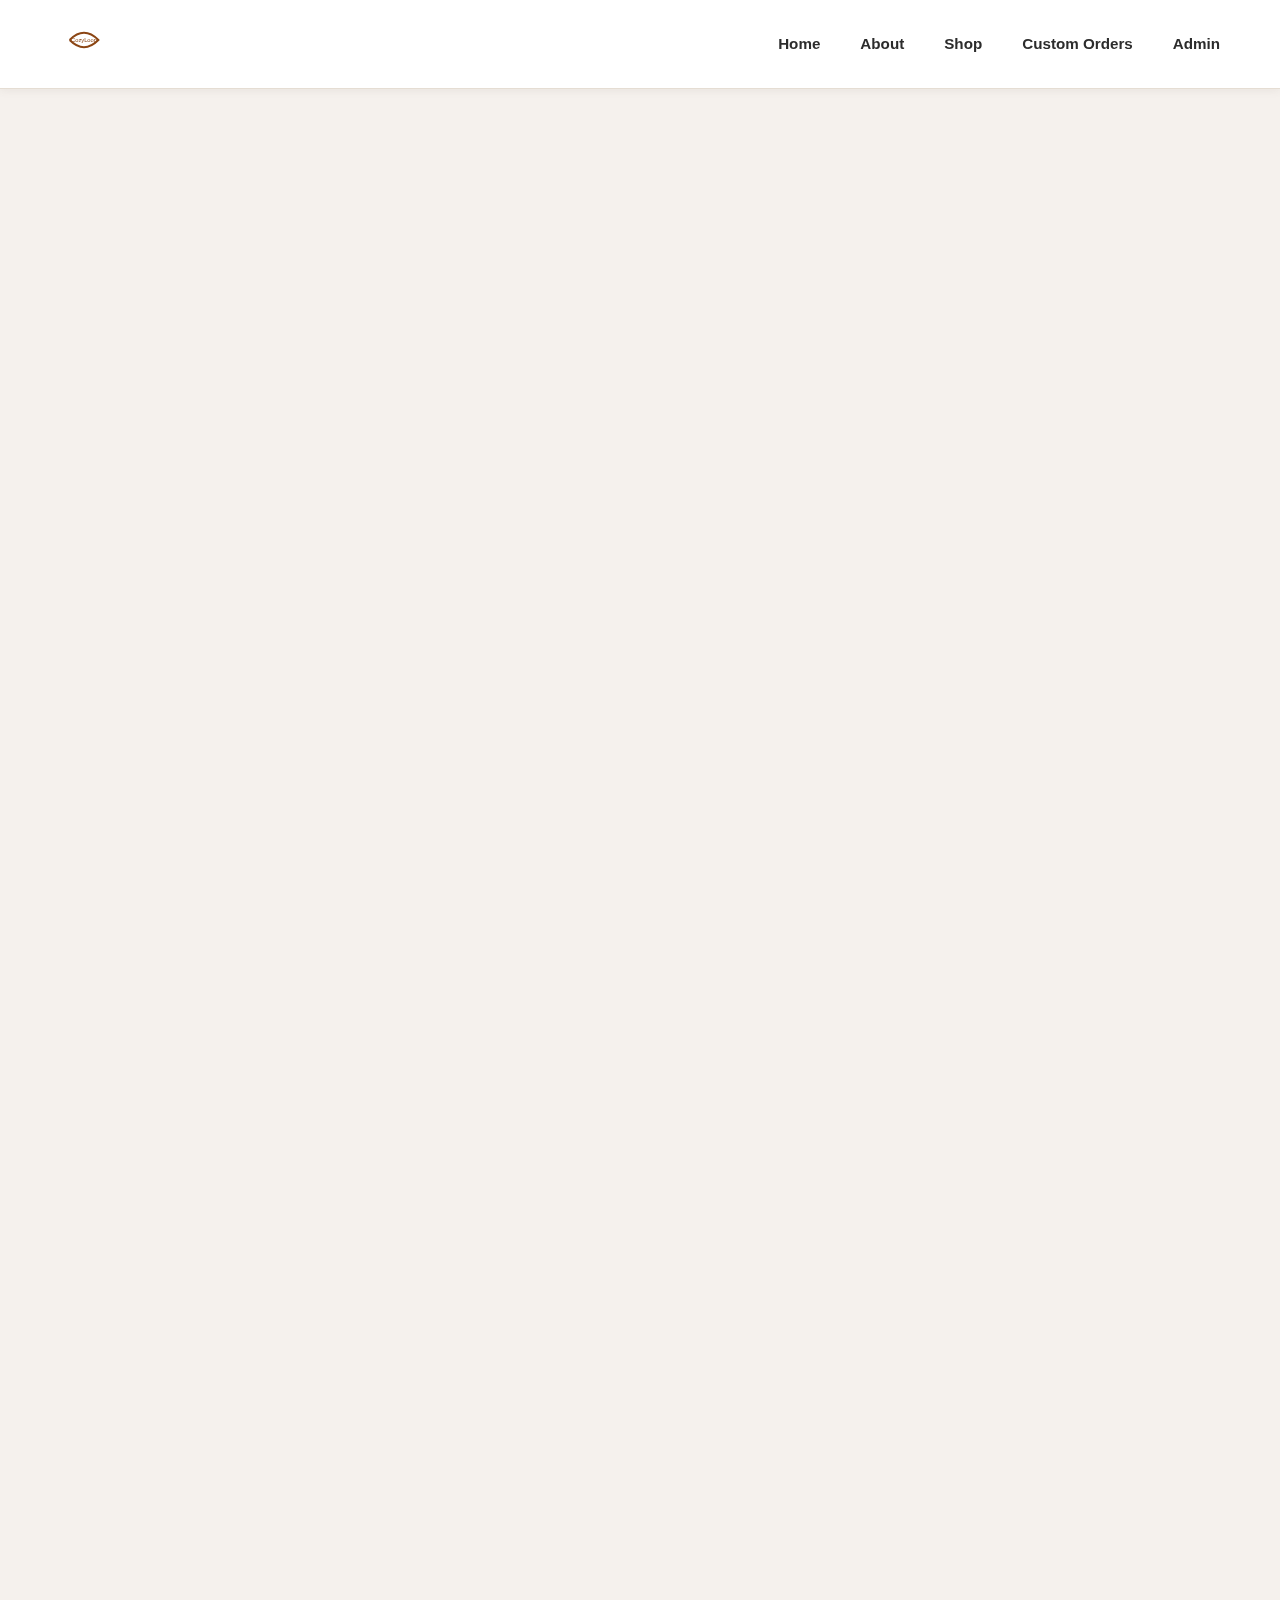
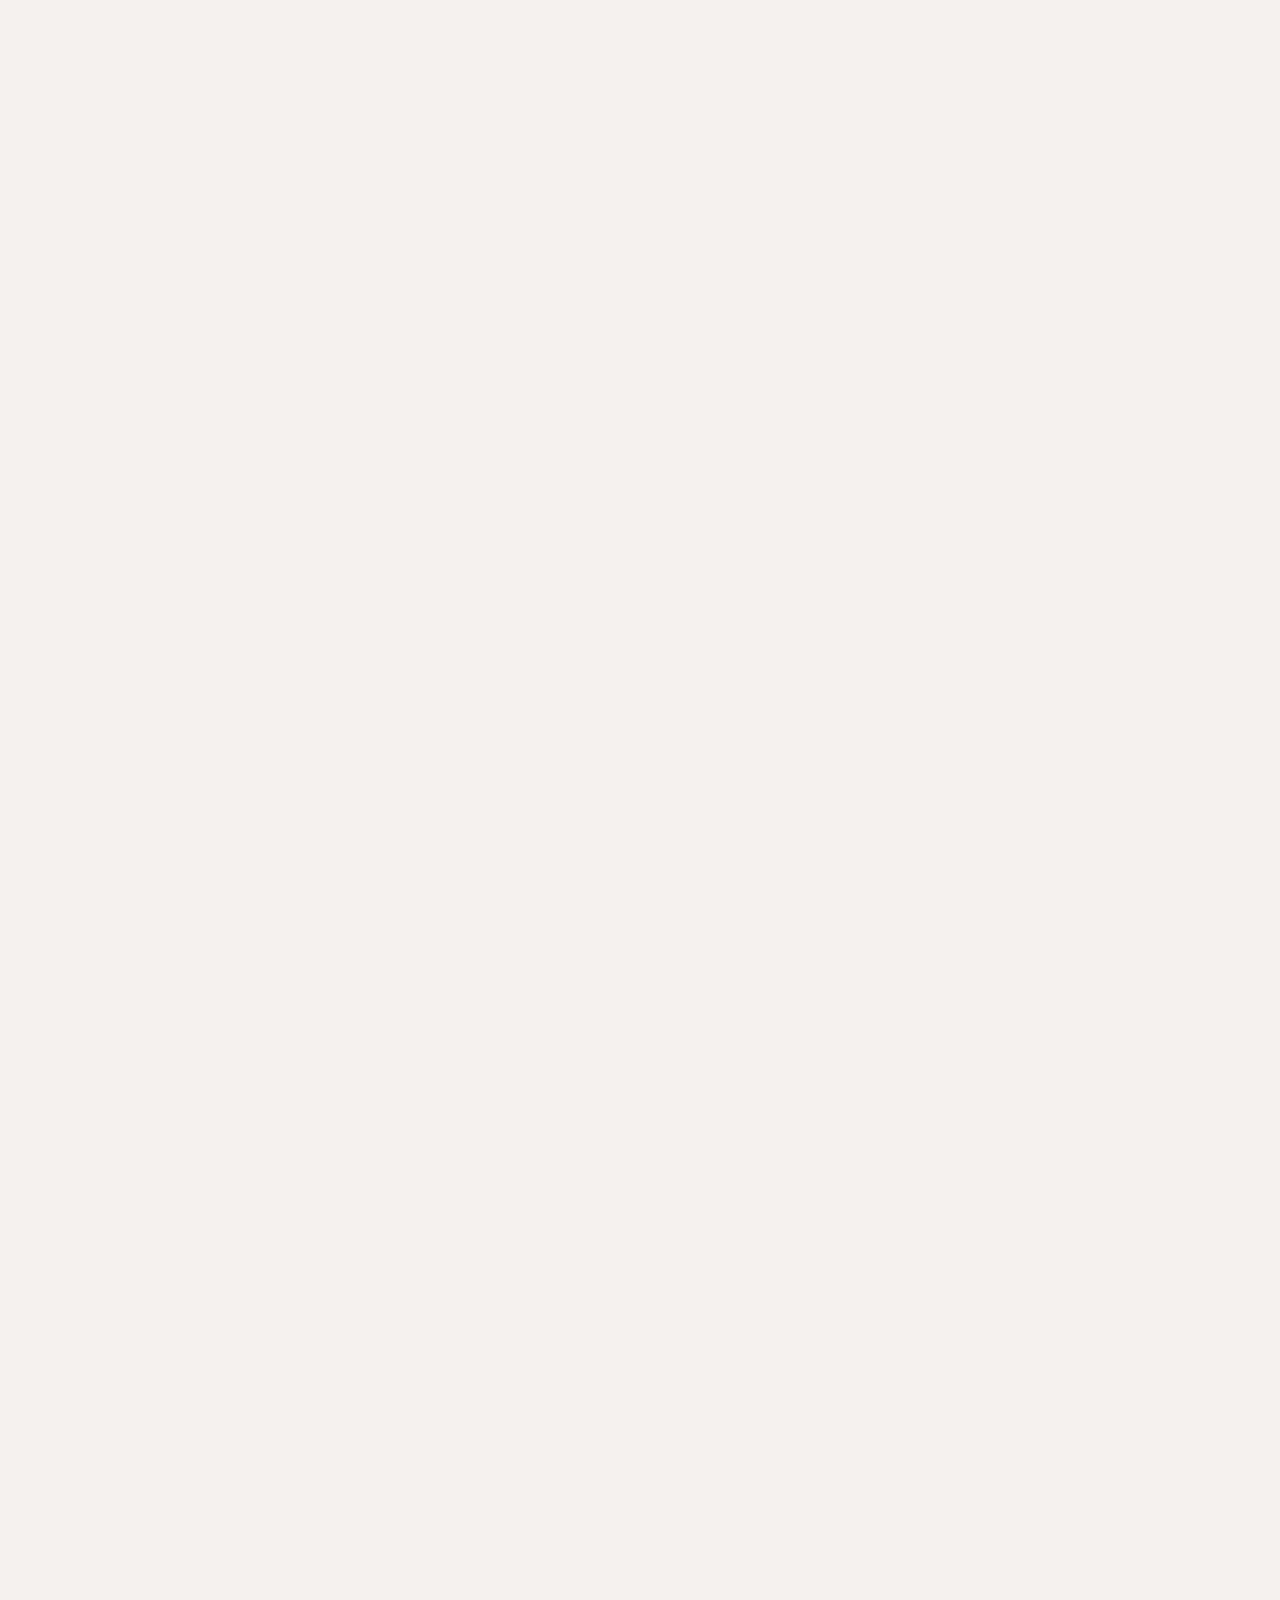
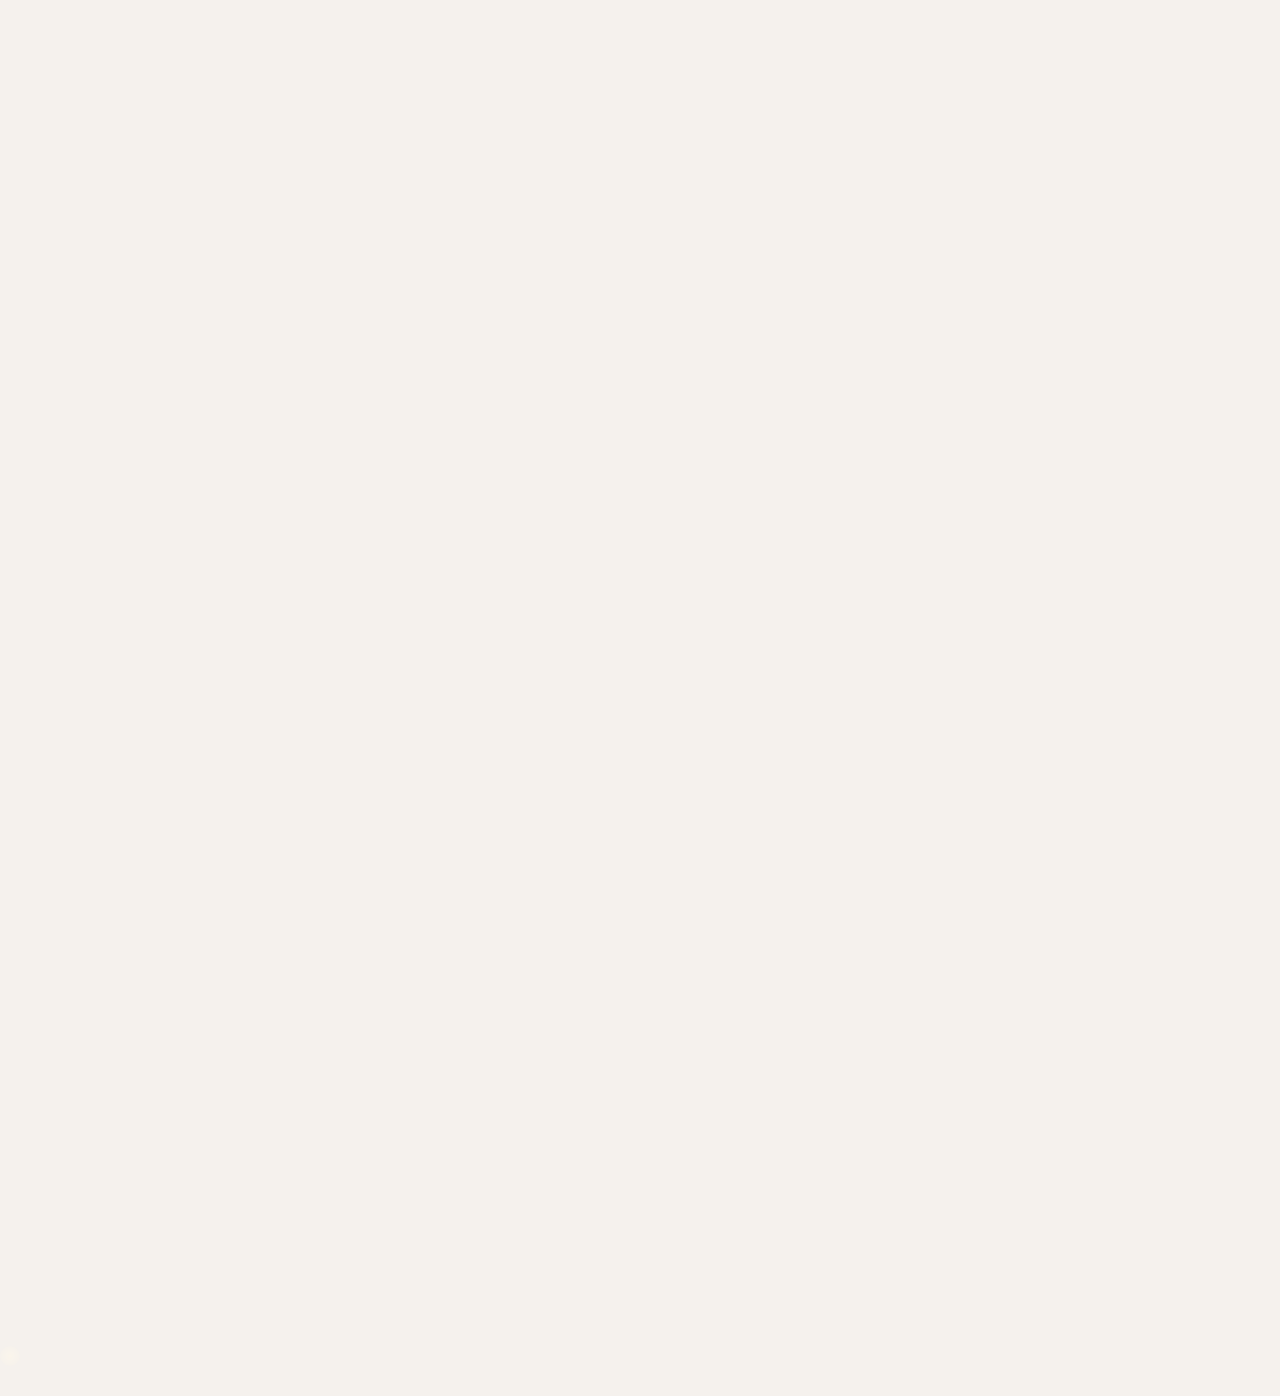
<file: index.html>
<!DOCTYPE html>
<html lang="en">
<head>
    <meta charset="UTF-8">
    <meta name="viewport" content="width=device-width, initial-scale=1.0">
    <title>CozyLoop Studio - Where Yarn Turns into Art</title>
    <link rel="stylesheet" href="styles.css">
    <link rel="stylesheet" href="animations.css">
</head>
<body>
    <nav class="navbar">
        <div class="nav-container">
            <div class="logo">
                <svg class="logo-svg" viewBox="0 0 100 100">
                    <path d="M20 50 Q 50 20 80 50 Q 50 80 20 50" fill="none" stroke="#8B4513" stroke-width="4"/>
                    <text x="50" y="55" text-anchor="middle" font-size="12" fill="#8B4513">CozyLoop</text>
                </svg>
            </div>
            <ul class="nav-menu">
                <li><a href="#home">Home</a></li>
                <li><a href="#about">About</a></li>
                <li><a href="items.html">Shop</a></li>
                <li><a href="#custom">Custom Orders</a></li>
                <li><a href="admin.html">Admin</a></li>
            </ul>
        </div>
    </nav>

    <section id="home" style="
    position:relative;
    min-height:100vh;
    padding:120px 20px 80px;
    background:radial-gradient(circle at top,#fff7f1,#f2e7df);
    overflow:hidden;
">

    <!-- Animated Gradient Overlay -->
    <div style="
        position:absolute;
        inset:0;
        background:linear-gradient(120deg,rgba(255,143,177,0.15),rgba(161,196,253,0.15),rgba(251,194,235,0.15));
        animation:heroGlow 12s ease-in-out infinite alternate;
        z-index:0;
    "></div>

    <!-- Hero Content -->
    <div style="
        max-width:1100px;
        margin:auto;
        position:relative;
        z-index:2;
        text-align:center;
    ">

        <h1 style="
            font-size:clamp(38px,5vw,64px);
            font-weight:900;
            line-height:1.2;
            margin-bottom:25px;
            color:#2b2b2b;
        ">
            Handcrafted
            <span style="
                background:linear-gradient(135deg,#ff5d8f,#ff8fb1);
                -webkit-background-clip:text;
                -webkit-text-fill-color:transparent;
                animation:textPulse 3s ease-in-out infinite;
            ">
                Crochet & Embroidery
            </span>
            Excellence
        </h1>

        <p style="
            font-size:18px;
            color:#666;
            max-width:650px;
            margin:0 auto 45px;
            line-height:1.7;
        ">
            Premium artisan creations crafted with meticulous attention to detail, warmth, and timeless elegance.
        </p>

        <!-- CTA Buttons -->
        <div style="
            display:flex;
            justify-content:center;
            gap:20px;
            flex-wrap:wrap;
        ">
            <a href="#products"
               style="
                   padding:16px 34px;
                   border-radius:40px;
                   background:linear-gradient(135deg,#ff5d8f,#ff8fb1);
                   color:#fff;
                   font-size:15px;
                   font-weight:600;
                   text-decoration:none;
                   box-shadow:0 15px 35px rgba(255,93,143,0.45);
                   transition:transform 0.25s ease, box-shadow 0.25s ease;
               "
               onmouseover="this.style.transform='translateY(-4px) scale(1.05)'"
               onmouseout="this.style.transform='translateY(0) scale(1)'"
            >
                Explore Our Collection
            </a>

            <a href="#custom"
               style="
                   padding:16px 34px;
                   border-radius:40px;
                   background:#ffffff;
                   color:#ff5d8f;
                   font-size:15px;
                   font-weight:600;
                   text-decoration:none;
                   border:2px solid #ff8fb1;
                   transition:all 0.25s ease;
               "
               onmouseover="this.style.background='#ff8fb1'; this.style.color='#fff'"
               onmouseout="this.style.background='#fff'; this.style.color='#ff5d8f'"
            >
                Request Custom Design
            </a>
        </div>
    </div>

    <!-- Floating Elements -->
    <div style="position:absolute; inset:0; pointer-events:none; z-index:1;">

        <!-- Crochet Hook -->
        <svg viewBox="0 0 50 100"
             style="
                 position:absolute;
                 right:8%;
                 top:20%;
                 width:70px;
                 fill:#c9a876;
                 animation:floatY 6s ease-in-out infinite;
             ">
            <path d="M10 10 L40 90 Q45 80 40 70 Q35 60 40 50 Q45 40 40 30 Q35 20 40 10 Z"/>
        </svg>

        <!-- Yarn Ball -->
        <div style="
            position:absolute;
            left:10%;
            bottom:25%;
            width:80px;
            height:80px;
            border-radius:50%;
            background:radial-gradient(circle at 30% 30%,#ffd6e4,#ff8fb1);
            animation:floatX 8s ease-in-out infinite;
            box-shadow:0 15px 30px rgba(255,143,177,0.4);
        "></div>

        <!-- Small Decorative Dots -->
        <div style="
            position:absolute;
            top:15%;
            left:45%;
            width:10px;
            height:10px;
            border-radius:50%;
            background:#ff8fb1;
            animation:blink 3s infinite;
        "></div>
    </div>

    <!-- Bottom Yarn Divider -->
    <svg viewBox="0 0 100 20" preserveAspectRatio="none"
         style="position:absolute; bottom:0; left:0; width:100%; height:50px; z-index:2;">
        <path d="M0 10 Q 25 0 50 10 T 100 10 L100 20 Z" fill="#e5ddd3"/>
    </svg>

    <!-- Inline Animations -->
    <style>
        @keyframes floatY {
            0% { transform:translateY(0); }
            50% { transform:translateY(-20px); }
            100% { transform:translateY(0); }
        }
        @keyframes floatX {
            0% { transform:translateX(0); }
            50% { transform:translateX(25px); }
            100% { transform:translateX(0); }
        }
        @keyframes heroGlow {
            0% { opacity:0.6; }
            100% { opacity:1; }
        }
        @keyframes textPulse {
            0%,100% { filter:drop-shadow(0 0 0 rgba(255,93,143,0)); }
            50% { filter:drop-shadow(0 0 12px rgba(255,93,143,0.6)); }
        }
        @keyframes blink {
            0%,100% { opacity:0.2; }
            50% { opacity:1; }
        }
    </style>

</section>


    <section id="about" class="about">
        <svg class="yarn-divider top flipped" viewBox="0 0 100 20" preserveAspectRatio="none">
            <path d="M0 10 Q 25 20 50 10 T 100 10 L100 0 Z" fill="#E5DDD3"/>
        </svg>
        <div class="container">
            <h2>About CozyLoop Studio</h2>
            <div class="about-content">
                <p>Founded on the principles of craftsmanship and creativity, CozyLoop Studio specializes in handmade crochet and embroidery products. Each piece is meticulously crafted using premium materials, blending traditional techniques with contemporary design. We believe that handmade items carry a unique story and warmth that mass-produced goods cannot replicate. Our commitment to quality ensures that every product is durable, beautiful, and made to last.</p>
            </div>
        </div>
    </section>

    <section id="expertise" style="padding:80px 20px; background:radial-gradient(circle at top,#fffaf6,#f3ece7);">
    <div style="max-width:1200px; margin:auto;">

        <h2 style="
            text-align:center;
            font-size:38px;
            font-weight:800;
            margin-bottom:15px;
            color:#2b2b2b;
            letter-spacing:1px;
        ">
            Our Expertise
        </h2>

        <p style="
            text-align:center;
            max-width:650px;
            margin:0 auto 60px;
            font-size:16px;
            color:#666;
            line-height:1.7;
        ">
            Craftsmanship meets precision. Each discipline is mastered through experience, care, and premium materials.
        </p>

        <div style="
            display:grid;
            grid-template-columns:repeat(auto-fit, minmax(260px, 1fr));
            gap:35px;
        ">

            <!-- Tile 1 -->
            <div style="
                background:#ffffff;
                border-radius:24px;
                padding:40px 30px;
                text-align:left;
                box-shadow:0 20px 45px rgba(0,0,0,0.08);
                position:relative;
                overflow:hidden;
                transition:transform 0.35s ease, box-shadow 0.35s ease;
            "
            onmouseover="this.style.transform='translateY(-12px)'; this.style.boxShadow='0 30px 70px rgba(0,0,0,0.15)'"
            onmouseout="this.style.transform='translateY(0)'; this.style.boxShadow='0 20px 45px rgba(0,0,0,0.08)'"
            >

                <div style="
                    width:60px;
                    height:60px;
                    border-radius:50%;
                    background:linear-gradient(135deg,#ffb7c5,#ff5d8f);
                    display:flex;
                    align-items:center;
                    justify-content:center;
                    margin-bottom:25px;
                ">
                    <svg width="28" height="28" viewBox="0 0 50 100">
                        <path d="M10 10 L40 90" stroke="#fff" stroke-width="3" fill="none"/>
                    </svg>
                </div>

                <h3 style="font-size:22px; margin-bottom:12px; color:#333;">
                    Crochet Artistry
                </h3>

                <p style="font-size:15px; line-height:1.7; color:#666;">
                    Expert crochet techniques producing elegant, durable, and wearable art using carefully selected yarns.
                </p>
            </div>

            <!-- Tile 2 -->
            <div style="
                background:#ffffff;
                border-radius:24px;
                padding:40px 30px;
                text-align:left;
                box-shadow:0 20px 45px rgba(0,0,0,0.08);
                transition:transform 0.35s ease, box-shadow 0.35s ease;
            "
            onmouseover="this.style.transform='translateY(-12px)'; this.style.boxShadow='0 30px 70px rgba(0,0,0,0.15)'"
            onmouseout="this.style.transform='translateY(0)'; this.style.boxShadow='0 20px 45px rgba(0,0,0,0.08)'"
            >

                <div style="
                    width:60px;
                    height:60px;
                    border-radius:50%;
                    background:linear-gradient(135deg,#a1c4fd,#4facfe);
                    display:flex;
                    align-items:center;
                    justify-content:center;
                    margin-bottom:25px;
                ">
                    <svg width="28" height="28">
                        <circle cx="14" cy="14" r="12" fill="#fff"/>
                    </svg>
                </div>

                <h3 style="font-size:22px; margin-bottom:12px; color:#333;">
                    Fine Embroidery
                </h3>

                <p style="font-size:15px; line-height:1.7; color:#666;">
                    Precision embroidery work that adds refined detail, personality, and timeless charm to textiles.
                </p>
            </div>

            <!-- Tile 3 -->
            <div style="
                background:#ffffff;
                border-radius:24px;
                padding:40px 30px;
                text-align:left;
                box-shadow:0 20px 45px rgba(0,0,0,0.08);
                transition:transform 0.35s ease, box-shadow 0.35s ease;
            "
            onmouseover="this.style.transform='translateY(-12px)'; this.style.boxShadow='0 30px 70px rgba(0,0,0,0.15)'"
            onmouseout="this.style.transform='translateY(0)'; this.style.boxShadow='0 20px 45px rgba(0,0,0,0.08)'"
            >

                <div style="
                    width:60px;
                    height:60px;
                    border-radius:50%;
                    background:linear-gradient(135deg,#fbc2eb,#a6c1ee);
                    display:flex;
                    align-items:center;
                    justify-content:center;
                    margin-bottom:25px;
                ">
                    <svg width="28" height="28">
                        <rect x="4" y="4" width="20" height="20" rx="10" fill="#fff"/>
                    </svg>
                </div>

                <h3 style="font-size:22px; margin-bottom:12px; color:#333;">
                    Premium Wool Selection
                </h3>

                <p style="font-size:15px; line-height:1.7; color:#666;">
                    Hand-picked premium wool offering superior softness, resilience, and long-lasting comfort.
                </p>
            </div>

            <!-- Tile 4 -->
            <div style="
                background:#ffffff;
                border-radius:24px;
                padding:40px 30px;
                text-align:left;
                box-shadow:0 20px 45px rgba(0,0,0,0.08);
                transition:transform 0.35s ease, box-shadow 0.35s ease;
            "
            onmouseover="this.style.transform='translateY(-12px)'; this.style.boxShadow='0 30px 70px rgba(0,0,0,0.15)'"
            onmouseout="this.style.transform='translateY(0)'; this.style.boxShadow='0 20px 45px rgba(0,0,0,0.08)'"
            >

                <div style="
                    width:60px;
                    height:60px;
                    border-radius:50%;
                    background:linear-gradient(135deg,#ffd89b,#f39f86);
                    display:flex;
                    align-items:center;
                    justify-content:center;
                    margin-bottom:25px;
                ">
                    <svg width="28" height="28">
                        <circle cx="14" cy="14" r="10" fill="#fff"/>
                    </svg>
                </div>

                <h3 style="font-size:22px; margin-bottom:12px; color:#333;">
                    Custom Creations
                </h3>

                <p style="font-size:15px; line-height:1.7; color:#666;">
                    Bespoke handmade pieces crafted precisely to your design preferences and personal vision.
                </p>
            </div>

        </div>
    </div>
</section>


    <section id="products" style="padding:60px 20px; background:#fafafa;">
    <div style="max-width:1200px; margin:auto;">
        
        <h2 style="
            text-align:center;
            font-size:36px;
            margin-bottom:40px;
            font-weight:700;
            letter-spacing:1px;
            color:#2c2c2c;
        ">
            Our Collections
        </h2>

        <div style="
            display:grid;
            grid-template-columns:repeat(auto-fit, minmax(280px, 1fr));
            gap:30px;
        ">

            <!-- Card 1 -->
            <div style="
                background:#ffffff;
                border-radius:16px;
                padding:25px;
                text-align:center;
                box-shadow:0 10px 25px rgba(0,0,0,0.08);
                transition:transform 0.3s ease, box-shadow 0.3s ease;
            "
            onmouseover="this.style.transform='translateY(-8px)'; this.style.boxShadow='0 18px 40px rgba(0,0,0,0.15)'"
            onmouseout="this.style.transform='translateY(0)'; this.style.boxShadow='0 10px 25px rgba(0,0,0,0.08)'"
            >

                <img src="assests/images/scrunchie1.png" alt="Crochet Scrunchie" loading="lazy"
                     style="width:100%; max-height:220px; object-fit:contain; margin-bottom:20px;">

                <h3 style="font-size:22px; margin-bottom:12px; color:#333;">
                    Handmade Crochet Scrunchies
                </h3>

                <p style="font-size:15px; line-height:1.6; color:#666; margin-bottom:20px;">
                    Soft, stretchy hair accessories crafted with premium yarn in a variety of pastel and vibrant shades.
                </p>

                <button style="
                    padding:12px 22px;
                    border:none;
                    border-radius:30px;
                    background:linear-gradient(135deg,#ff8fb1,#ff5d8f);
                    color:#fff;
                    font-size:14px;
                    cursor:pointer;
                    transition:transform 0.2s ease, box-shadow 0.2s ease;
                "
                onmouseover="this.style.transform='scale(1.05)'; this.style.boxShadow='0 8px 20px rgba(255,93,143,0.4)'"
                onmouseout="this.style.transform='scale(1)'; this.style.boxShadow='none'"
                >
                    Request Custom Design
                </button>
            </div>

            <!-- Card 2 -->
            <div style="
                background:#ffffff;
                border-radius:16px;
                padding:25px;
                text-align:center;
                box-shadow:0 10px 25px rgba(0,0,0,0.08);
                transition:transform 0.3s ease, box-shadow 0.3s ease;
            "
            onmouseover="this.style.transform='translateY(-8px)'; this.style.boxShadow='0 18px 40px rgba(0,0,0,0.15)'"
            onmouseout="this.style.transform='translateY(0)'; this.style.boxShadow='0 10px 25px rgba(0,0,0,0.08)'"
            >

                <img src="assests/images/glove1.png" alt="Woollen Gloves" loading="lazy"
                     style="width:100%; max-height:220px; object-fit:contain; margin-bottom:20px;">

                <h3 style="font-size:22px; margin-bottom:12px; color:#333;">
                    Premium Woollen Gloves
                </h3>

                <p style="font-size:15px; line-height:1.6; color:#666; margin-bottom:20px;">
                    Cozy hand-knitted gloves designed for winter warmth and comfort using fine quality wool.
                </p>

                <button style="
                    padding:12px 22px;
                    border:none;
                    border-radius:30px;
                    background:linear-gradient(135deg,#8ec5fc,#4facfe);
                    color:#fff;
                    font-size:14px;
                    cursor:pointer;
                ">
                    Request Custom Design
                </button>
            </div>

            <!-- Card 3 -->
            <div style="
                background:#ffffff;
                border-radius:16px;
                padding:25px;
                text-align:center;
                box-shadow:0 10px 25px rgba(0,0,0,0.08);
                transition:transform 0.3s ease, box-shadow 0.3s ease;
            "
            onmouseover="this.style.transform='translateY(-8px)'; this.style.boxShadow='0 18px 40px rgba(0,0,0,0.15)'"
            onmouseout="this.style.transform='translateY(0)'; this.style.boxShadow='0 10px 25px rgba(0,0,0,0.08)'"
            >

                <img src="assests/images/embroidery1.png" alt="Embroidered Items" loading="lazy"
                     style="width:100%; max-height:220px; object-fit:contain; margin-bottom:20px;">

                <h3 style="font-size:22px; margin-bottom:12px; color:#333;">
                    Custom Embroidered Pieces
                </h3>

                <p style="font-size:15px; line-height:1.6; color:#666; margin-bottom:20px;">
                    Personalized embroidery with monograms, messages, and bespoke designs for timeless keepsakes.
                </p>

                <button style="
                    padding:12px 22px;
                    border:none;
                    border-radius:30px;
                    background:linear-gradient(135deg,#a18cd1,#fbc2eb);
                    color:#fff;
                    font-size:14px;
                    cursor:pointer;
                ">
                    Request Custom Design
                </button>
            </div>

        </div>
    </div>
</section>


    <section id="why-us" style="padding:70px 20px; background:#ffffff;">
    <div style="max-width:1100px; margin:auto;">

        <h2 style="
            text-align:center;
            font-size:36px;
            font-weight:700;
            margin-bottom:60px;
            color:#2b2b2b;
            letter-spacing:1px;
        ">
            Why Choose CozyLoop Studio
        </h2>

        <div style="
            position:relative;
            padding-left:30px;
        ">

            <!-- Vertical Line -->
            <div style="
                position:absolute;
                left:14px;
                top:0;
                bottom:0;
                width:4px;
                background:linear-gradient(to bottom,#ff8fb1,#ff5d8f);
                border-radius:4px;
            "></div>

            <!-- Item 1 -->
            <div style="
                display:flex;
                align-items:flex-start;
                margin-bottom:50px;
                gap:25px;
            ">
                <span style="
                    min-width:28px;
                    height:28px;
                    border-radius:50%;
                    background:radial-gradient(circle,#ffb3c6,#ff5d8f);
                    box-shadow:0 0 0 6px rgba(255,93,143,0.15);
                "></span>

                <div style="
                    background:#fafafa;
                    padding:25px 30px;
                    border-radius:18px;
                    box-shadow:0 12px 30px rgba(0,0,0,0.08);
                    transition:transform 0.3s ease;
                "
                onmouseover="this.style.transform='translateX(10px)'"
                onmouseout="this.style.transform='translateX(0)'"
                >
                    <h3 style="font-size:22px; margin-bottom:10px; color:#333;">
                        100% Handmade Quality
                    </h3>
                    <p style="font-size:15px; line-height:1.7; color:#666;">
                        Every single piece is meticulously crafted by hand, ensuring exceptional quality and unique character.
                    </p>
                </div>
            </div>

            <!-- Item 2 -->
            <div style="
                display:flex;
                align-items:flex-start;
                margin-bottom:50px;
                gap:25px;
            ">
                <span style="
                    min-width:28px;
                    height:28px;
                    border-radius:50%;
                    background:radial-gradient(circle,#a1c4fd,#4facfe);
                    box-shadow:0 0 0 6px rgba(79,172,254,0.15);
                "></span>

                <div style="
                    background:#fafafa;
                    padding:25px 30px;
                    border-radius:18px;
                    box-shadow:0 12px 30px rgba(0,0,0,0.08);
                    transition:transform 0.3s ease;
                "
                onmouseover="this.style.transform='translateX(10px)'"
                onmouseout="this.style.transform='translateX(0)'"
                >
                    <h3 style="font-size:22px; margin-bottom:10px; color:#333;">
                        Premium Materials
                    </h3>
                    <p style="font-size:15px; line-height:1.7; color:#666;">
                        We source only the finest wool and threads, guaranteeing durability, comfort, and lasting beauty.
                    </p>
                </div>
            </div>

            <!-- Item 3 -->
            <div style="
                display:flex;
                align-items:flex-start;
                gap:25px;
            ">
                <span style="
                    min-width:28px;
                    height:28px;
                    border-radius:50%;
                    background:radial-gradient(circle,#fbc2eb,#a18cd1);
                    box-shadow:0 0 0 6px rgba(161,140,209,0.15);
                "></span>

                <div style="
                    background:#fafafa;
                    padding:25px 30px;
                    border-radius:18px;
                    box-shadow:0 12px 30px rgba(0,0,0,0.08);
                    transition:transform 0.3s ease;
                "
                onmouseover="this.style.transform='translateX(10px)'"
                onmouseout="this.style.transform='translateX(0)'"
                >
                    <h3 style="font-size:22px; margin-bottom:10px; color:#333;">
                        Custom Design Services
                    </h3>
                    <p style="font-size:15px; line-height:1.7; color:#666;">
                        Your vision is our inspiration. We create bespoke pieces tailored to your specific requirements.
                    </p>
                </div>
            </div>

        </div>
    </div>
</section>


    <section id="mission" class="mission">
        <div class="container">
            <h2>Our Mission & Values</h2>
            <p style="max-width: 800px; margin: 0 auto; font-size: 1.1rem; text-align: center; line-height: 1.8;">At CozyLoop Studio, we are dedicated to preserving the art of handcraft while creating products that bring warmth, comfort, and beauty into your life. We believe in sustainable practices, ethical sourcing, and supporting traditional craftsmanship. Each piece we create tells a story of dedication, creativity, and love for the craft.</p>
        </div>
    </section>

    <section id="custom" style="padding:70px 20px; background:linear-gradient(135deg,#fdfbfb,#f7f1f3);">
    <div style="max-width:900px; margin:auto;">

        <h2 style="
            text-align:center;
            font-size:36px;
            font-weight:700;
            margin-bottom:15px;
            color:#2b2b2b;
            letter-spacing:1px;
        ">
            Place Your Custom Order
        </h2>

        <p style="
            text-align:center;
            max-width:650px;
            margin:0 auto 40px;
            font-size:16px;
            line-height:1.7;
            color:#666;
        ">
            Have a unique design in mind? Submit your custom order request and our artisans will bring your vision to life with premium materials and expert craftsmanship.
        </p>

        <form id="customForm" style="
            background:#ffffff;
            padding:35px;
            border-radius:20px;
            box-shadow:0 15px 40px rgba(0,0,0,0.1);
            display:grid;
            grid-template-columns:repeat(auto-fit, minmax(260px, 1fr));
            gap:20px;
        ">

            <input type="text" name="productType" required
                placeholder="Product Type (e.g., Scrunchie, Blanket)"
                style="
                    padding:14px 16px;
                    border-radius:12px;
                    border:1px solid #ddd;
                    font-size:14px;
                    outline:none;
                "
                onfocus="this.style.borderColor='#ff5d8f'"
                onblur="this.style.borderColor='#ddd'"
            >

            <input type="text" name="color"
                placeholder="Color Preference (e.g., Cream, Navy Blue)"
                style="
                    padding:14px 16px;
                    border-radius:12px;
                    border:1px solid #ddd;
                    font-size:14px;
                    outline:none;
                "
                onfocus="this.style.borderColor='#ff5d8f'"
                onblur="this.style.borderColor='#ddd'"
            >

            <input type="text" name="size"
                placeholder="Size / Dimensions"
                style="
                    padding:14px 16px;
                    border-radius:12px;
                    border:1px solid #ddd;
                    font-size:14px;
                    outline:none;
                "
                onfocus="this.style.borderColor='#ff5d8f'"
                onblur="this.style.borderColor='#ddd'"
            >

            <input type="text" name="embroidery"
                placeholder="Embroidery Text / Pattern (Optional)"
                style="
                    padding:14px 16px;
                    border-radius:12px;
                    border:1px solid #ddd;
                    font-size:14px;
                    outline:none;
                "
                onfocus="this.style.borderColor='#ff5d8f'"
                onblur="this.style.borderColor='#ddd'"
            >

            <input type="file" id="refImage" name="refImage" accept="image/*"
                style="
                    padding:12px;
                    border-radius:12px;
                    border:1px dashed #bbb;
                    font-size:13px;
                    background:#fafafa;
                    cursor:pointer;
                "
            >

            <textarea name="notes" rows="4"
                placeholder="Additional Notes & Instructions"
                style="
                    grid-column:1/-1;
                    padding:14px 16px;
                    border-radius:14px;
                    border:1px solid #ddd;
                    font-size:14px;
                    resize:none;
                    outline:none;
                "
                onfocus="this.style.borderColor='#ff5d8f'"
                onblur="this.style.borderColor='#ddd'"
            ></textarea>

            <button type="submit"
                style="
                    grid-column:1/-1;
                    margin-top:10px;
                    padding:16px;
                    border:none;
                    border-radius:35px;
                    background:linear-gradient(135deg,#ff8fb1,#ff5d8f);
                    color:#ffffff;
                    font-size:15px;
                    font-weight:600;
                    cursor:pointer;
                    transition:transform 0.2s ease, box-shadow 0.2s ease;
                "
                onmouseover="this.style.transform='scale(1.03)'; this.style.boxShadow='0 10px 30px rgba(255,93,143,0.4)'"
                onmouseout="this.style.transform='scale(1)'; this.style.boxShadow='none'"
            >
                Submit Custom Request
            </button>

        </form>
    </div>
</section>


    <script src="db.js"></script>
    <script src="script.js"></script>
</body>
</html>
</file>
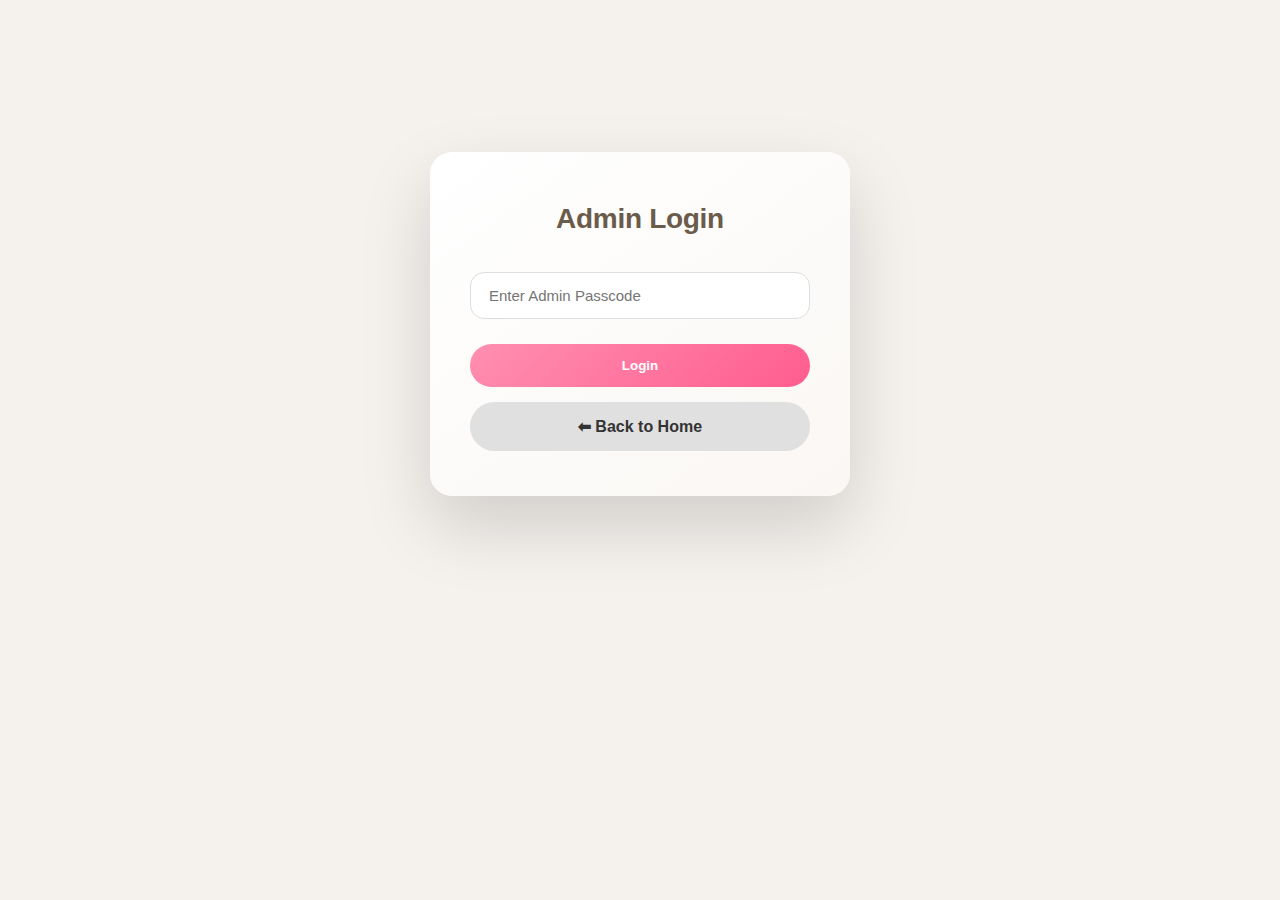
<file: admin.html>
<!DOCTYPE html>
<html lang="en">
<head>
<meta charset="UTF-8">
<meta name="viewport" content="width=device-width, initial-scale=1.0">
<title>Admin Panel - CozyLoop Studio</title>
<link rel="stylesheet" href="styles.css">

<style>
/* ---------- SAME STYLES (UNCHANGED) ---------- */
.admin-container { max-width:1100px; margin:0 auto; padding:2rem; min-height:100vh; }
.login-form { max-width:420px; margin:120px auto; padding:45px 40px; background:linear-gradient(145deg,#ffffff,#faf7f4); border-radius:22px; box-shadow:0 30px 70px rgba(0,0,0,0.15); text-align:center; }
.login-form h2 { font-size:28px; font-weight:800; margin-bottom:30px; color:#6b5b4a; }
.login-form input { width:100%; padding:14px 18px; border-radius:14px; border:1px solid #ddd; font-size:15px; margin-bottom:25px; }
.login-form button { width:100%; padding:14px; border:none; border-radius:30px; background:linear-gradient(135deg,#ff8fb1,#ff5d8f); color:#fff; font-weight:700; cursor:pointer; }

.admin-panel { display:none; background:#ffffff; padding:40px 30px; border-radius:24px; box-shadow:0 30px 80px rgba(0,0,0,0.12); }
.admin-top { display:flex; justify-content:space-between; align-items:center; gap:20px; margin-bottom:30px; }
.logout-btn { padding:10px 22px; background:#6c757d; color:#fff; border:none; border-radius:30px; font-weight:700; cursor:pointer; }

.admin-tabs { display:flex; gap:15px; margin-bottom:35px; }
.admin-tabs button { padding:10px 22px; border-radius:30px; border:none; cursor:pointer; font-weight:700; }
.admin-tabs .active { background:#6b5b4a; color:#fff; }
.admin-tabs .inactive { background:#e0e0e0; color:#333; }

.section { display:none; }
.section.active { display:block; }

.custom-form { max-width:620px; background:#faf7f4; padding:30px; border-radius:20px; box-shadow:0 15px 40px rgba(0,0,0,0.08); margin-bottom:50px; }
.custom-form input, .custom-form textarea { width:100%; padding:14px 16px; margin-bottom:15px; border-radius:12px; border:1px solid #ddd; font-size:14px; }

.list-box { background:#fff; border-radius:16px; padding:20px; box-shadow:0 10px 30px rgba(0,0,0,0.08); margin-bottom:40px; }

.product-item { display:flex; gap:15px; align-items:center; background:#f8f6f3; padding:15px; border-radius:12px; margin-bottom:12px; }
.product-item img { width:60px; height:60px; object-fit:cover; border-radius:8px; }
.product-item button { background:#dc3545; color:#fff; border:none; padding:6px 12px; border-radius:16px; cursor:pointer; }
</style>
</head>

<body>
<div class="admin-container">

<!-- LOGIN -->
<div class="login-form" id="loginForm"
     style="
        max-width:420px;
        margin:120px auto;
        padding:45px 40px;
        background:linear-gradient(145deg,#ffffff,#faf7f4);
        border-radius:22px;
        box-shadow:0 30px 70px rgba(0,0,0,0.15);
        text-align:center;
        position:relative;
     ">

    <h2 style="
        font-size:28px;
        font-weight:800;
        margin-bottom:30px;
        color:#6b5b4a;
    ">
        Admin Login
    </h2>

    <input type="password" id="passcode" placeholder="Enter Admin Passcode"
           style="
               width:100%;
               padding:14px 18px;
               border-radius:14px;
               border:1px solid #ddd;
               font-size:15px;
               margin-bottom:25px;
           ">

    <button onclick="login()"
            style="
                width:100%;
                padding:14px;
                border:none;
                border-radius:30px;
                background:linear-gradient(135deg,#ff8fb1,#ff5d8f);
                color:#fff;
                font-weight:700;
                cursor:pointer;
                margin-bottom:15px;
            ">
        Login
    </button>

    <!-- Home Button -->
    <a href="index.html"
       style="
            display:inline-block;
            width:100%;
            padding:12px;
            border-radius:30px;
            background:#e0e0e0;
            color:#333;
            font-weight:700;
            text-decoration:none;
            transition:all 0.25s ease;
       "
       onmouseover="this.style.background='#6b5b4a'; this.style.color='#fff'"
       onmouseout="this.style.background='#e0e0e0'; this.style.color='#333'"
    >
        ⬅ Back to Home
    </a>

</div>


<!-- ADMIN PANEL -->
<div class="admin-panel" id="adminPanel">

<div class="admin-top">
    <h1>Admin Dashboard</h1>
    <button class="logout-btn" onclick="logout()">Logout</button>
</div>

<div class="admin-tabs">
    <button id="tabProducts" class="active" onclick="switchSection('products')">📦 Manage Products</button>
    <button id="tabRequests" class="inactive" onclick="switchSection('requests')">📋 Custom Requests</button>
</div>

<!-- PRODUCTS -->
<div id="productsSection" class="section active">

<h2>➕ Add New Product</h2>

<form id="productForm" class="custom-form">
    <input type="text" name="name" required placeholder="Product Name">
    <textarea name="description" required placeholder="Product Description"></textarea>
    <input type="text" name="category" required placeholder="Product Category">
    <input type="text" name="price" placeholder="Price (optional)">

    <!-- ✅ FILE UPLOAD -->
    <input type="file" id="imageFile" accept="image/*" required>

    <!-- IMAGE PREVIEW -->
    <img id="imagePreview" style="display:none;width:100%;max-height:200px;object-fit:cover;border-radius:12px;margin-bottom:15px;">

    <button type="submit">Add Product</button>
</form>

<h2>📦 Manage Products</h2>
<div id="productsList" class="list-box"></div>
</div>

<!-- REQUESTS -->
<div id="requestsSection" class="section">
<h2>📋 Custom Requests</h2>
<div id="requestsList" class="list-box"></div>
</div>

</div>
</div>

<script src="db.js"></script>

<script>
const PASSCODE = "cozy123";
let uploadedImageBase64 = "";

/* LOGIN */
function login(){
    if(passcode.value === PASSCODE){
        loginForm.style.display="none";
        adminPanel.style.display="block";
        loadProducts(); loadRequests();
    } else alert("Wrong passcode");
}
function logout(){
    loginForm.style.display="block";
    adminPanel.style.display="none";
}

/* TAB SWITCH */
function switchSection(type){
    productsSection.classList.toggle("active", type==="products");
    requestsSection.classList.toggle("active", type==="requests");
    tabProducts.className = type==="products"?"active":"inactive";
    tabRequests.className = type==="requests"?"active":"inactive";
}

/* IMAGE UPLOAD */
imageFile.addEventListener("change", ()=>{
    const file = imageFile.files[0];
    if(!file) return;
    const reader = new FileReader();
    reader.onload = e => {
        uploadedImageBase64 = e.target.result;
        imagePreview.src = uploadedImageBase64;
        imagePreview.style.display="block";
    };
    reader.readAsDataURL(file);
});

/* ADD PRODUCT */
productForm.addEventListener("submit", async e=>{
    e.preventDefault();
    const fd = new FormData(productForm);
    await db.saveProduct({
        name:fd.get("name"),
        description:fd.get("description"),
        category:fd.get("category"),
        price:fd.get("price"),
        imageBase64: uploadedImageBase64,
        timestamp:new Date().toISOString()
    });
    productForm.reset();
    imagePreview.style.display="none";
    uploadedImageBase64="";
    loadProducts();
});

/* LOAD PRODUCTS */
async function loadProducts(){
    const products = await db.getProducts();
    productsList.innerHTML = products.map(p=>`
        <div class="product-item">
            <img src="${p.imageBase64}">
            <div>
                <strong>${p.name}</strong><br>
                ₹${p.price || "-"}
            </div>
            <button onclick="deleteProduct(${p.id})">Delete</button>
        </div>
    `).join("") || "No products yet";
}

async function deleteProduct(id){
    if(confirm("Delete product?")){
        await db.deleteProduct(id);
        loadProducts();
    }
}

/* REQUESTS */
async function loadRequests() {
    const r = await db.getCustomRequests();

    if (!r.length) {
        requestsList.innerHTML = "No requests yet";
        return;
    }

    requestsList.innerHTML = r.map(x => {
        const imageSrc =
            x.imageBase64 ||
            x.imageUrl ||
            x.refImage ||
            "";

        return `
            <div class="product-item" style="align-items:flex-start; gap:15px;">

                ${imageSrc ? `
                    <img 
                        src="${imageSrc}" 
                        alt="Customer reference"
                        style="
                            width:70px;
                            height:70px;
                            object-fit:cover;
                            border-radius:10px;
                            cursor:pointer;
                            border:1px solid #ddd;
                        "
                        onclick="window.open('${imageSrc}', '_blank')"
                    >
                ` : ""}

                <div style="flex:1;">
                    <strong>${x.productType}</strong><br>
                    <span style="color:#555;">${x.notes || "No notes provided"}</span>
                </div>

                <button 
                    onclick="deleteRequest(${x.id})"
                    style="
                        background:#dc3545;
                        color:#fff;
                        border:none;
                        padding:6px 12px;
                        border-radius:16px;
                        cursor:pointer;
                        height:fit-content;
                    "
                >
                    Delete
                </button>

            </div>
        `;
    }).join("");
}


async function deleteRequest(id){
    if(confirm("Delete request?")){
        await db.deleteRequest(id);
        loadRequests();
    }
}
</script>
</body>
</html>
</file>
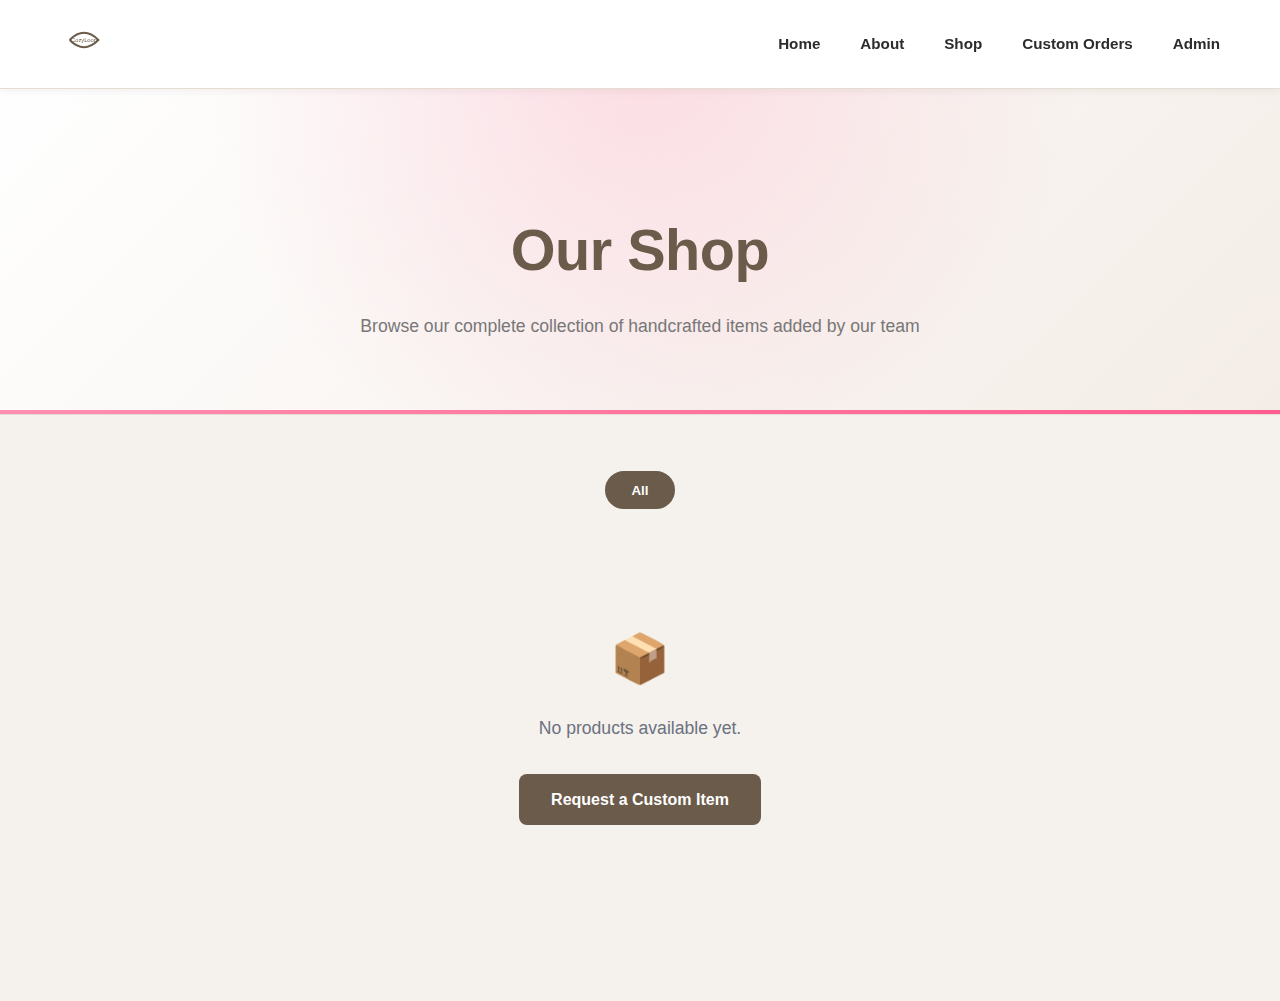
<file: items.html>
<!DOCTYPE html>
<html lang="en">
<head>
    <meta charset="UTF-8">
    <meta name="viewport" content="width=device-width, initial-scale=1.0">
    <title>Our Shop - CozyLoop Studio</title>
    <link rel="stylesheet" href="styles.css">
    <link rel="stylesheet" href="animations.css">
    <style>
        .items-header {
            background: linear-gradient(135deg, #FFFFFF 0%, var(--light-bg) 100%);
            padding: 8rem 0 4rem;
            text-align: center;
            margin-top: 60px;
            border-bottom: 1px solid var(--border);
        }

        .items-header h1 {
            color: var(--primary);
            font-size: clamp(2rem, 4vw, 3.5rem);
            font-weight: 700;
            margin-bottom: 1rem;
            letter-spacing: -0.3px;
        }

        .items-header p {
            color: var(--text-light);
            font-size: 1.1rem;
            max-width: 600px;
            margin: 0 auto;
        }

        .items-container {
            max-width: 1200px;
            margin: 0 auto;
            padding: 3rem 20px;
        }

        .items-grid {
            display: grid;
            grid-template-columns: repeat(auto-fill, minmax(280px, 1fr));
            gap: 2rem;
            margin-bottom: 3rem;
        }

        .item-card {
            background: white;
            border-radius: 12px;
            overflow: hidden;
            box-shadow: var(--shadow-sm);
            transition: all 0.3s;
            border: 1px solid var(--border);
            display: flex;
            flex-direction: column;
        }

        .item-card:hover {
            transform: translateY(-8px);
            box-shadow: var(--shadow);
        }

        .item-image {
            width: 100%;
            height: 240px;
            background: linear-gradient(135deg, var(--light-bg) 0%, #F8F6F3 100%);
            display: flex;
            align-items: center;
            justify-content: center;
            font-size: 3rem;
            color: var(--secondary);
        }

        .item-content {
            padding: 1.5rem;
            flex: 1;
            display: flex;
            flex-direction: column;
        }

        .item-category {
            color: var(--secondary);
            font-size: 0.85rem;
            font-weight: 600;
            text-transform: uppercase;
            letter-spacing: 0.5px;
            margin-bottom: 0.5rem;
        }

        .item-name {
            color: var(--primary);
            font-size: 1.2rem;
            font-weight: 600;
            margin-bottom: 0.8rem;
        }

        .item-description {
            color: var(--text-light);
            font-size: 0.95rem;
            line-height: 1.6;
            flex: 1;
            margin-bottom: 1rem;
        }

        .item-price {
            color: var(--secondary);
            font-size: 1.1rem;
            font-weight: 600;
            margin-bottom: 1rem;
        }

        .item-action {
            padding: 0.8rem 1.5rem;
            background: var(--secondary);
            color: white;
            border: none;
            border-radius: 8px;
            cursor: pointer;
            font-weight: 600;
            transition: all 0.3s;
            width: 100%;
        }

        .item-action:hover {
            background: var(--primary);
            transform: translateY(-2px);
        }

        .no-items {
            text-align: center;
            padding: 4rem 2rem;
            color: var(--text-light);
        }

        .no-items-icon {
            font-size: 3rem;
            margin-bottom: 1rem;
        }

        .no-items p {
            font-size: 1.1rem;
            margin-bottom: 2rem;
        }

        .no-items a {
            display: inline-block;
            padding: 0.8rem 2rem;
            background: var(--primary);
            color: white;
            text-decoration: none;
            border-radius: 8px;
            font-weight: 600;
            transition: all 0.3s;
        }

        .no-items a:hover {
            background: var(--accent);
            transform: translateY(-2px);
        }

        .category-filter {
            display: flex;
            gap: 1rem;
            margin-bottom: 2rem;
            flex-wrap: wrap;
            justify-content: center;
        }

        .filter-btn {
            padding: 0.6rem 1.5rem;
            border: 2px solid var(--border);
            background: white;
            color: var(--text-dark);
            border-radius: 25px;
            cursor: pointer;
            font-weight: 600;
            transition: all 0.3s;
        }

        .filter-btn.active {
            background: var(--primary);
            color: white;
            border-color: var(--primary);
        }

        .filter-btn:hover {
            border-color: var(--secondary);
            color: var(--secondary);
        }

        @media (max-width: 768px) {
            .items-header {
                padding: 6rem 0 2rem;
            }

            .items-grid {
                grid-template-columns: repeat(auto-fill, minmax(200px, 1fr));
                gap: 1.5rem;
            }

            .item-image {
                height: 180px;
            }
        }
    </style>
</head>
<body>
    <nav class="navbar">
        <div class="nav-container">
            <div class="logo">
                <svg class="logo-svg" viewBox="0 0 100 100">
                    <path d="M20 50 Q 50 20 80 50 Q 50 80 20 50" fill="none" stroke="#6B5B4A" stroke-width="4"/>
                    <text x="50" y="55" text-anchor="middle" font-size="12" fill="#6B5B4A">CozyLoop</text>
                </svg>
            </div>
            <ul class="nav-menu">
                <li><a href="index.html">Home</a></li>
                <li><a href="index.html#about">About</a></li>
                <li><a href="items.html">Shop</a></li>
                <li><a href="index.html#custom">Custom Orders</a></li>
                <li><a href="admin.html">Admin</a></li>
            </ul>
        </div>
    </nav>

    <div class="items-header"
     style="
        position:relative;
        background:linear-gradient(135deg,#ffffff 0%,#f4ede7 100%);
        padding:9rem 1rem 4.5rem;
        text-align:center;
        margin-top:60px;
        overflow:hidden;
     ">

    <!-- Soft animated glow -->
    <div style="
        position:absolute;
        inset:0;
        background:radial-gradient(circle at top,rgba(255,143,177,0.25),transparent 60%);
        animation:headerGlow 10s ease-in-out infinite alternate;
        z-index:0;
    "></div>

    <h1 style="
        position:relative;
        z-index:1;
        font-size:clamp(2.4rem,4.5vw,3.6rem);
        font-weight:900;
        margin-bottom:1rem;
        color:#6b5b4a;
        letter-spacing:-0.5px;
        animation:titleSlide 0.9s ease forwards;
    ">
        Our Shop
    </h1>

    <p style="
        position:relative;
        z-index:1;
        font-size:1.1rem;
        max-width:620px;
        margin:0 auto;
        color:#777;
        line-height:1.7;
        animation:subtitleFade 1.2s ease forwards;
    ">
        Browse our complete collection of handcrafted items added by our team
    </p>

    <!-- Bottom divider -->
    <div style="
        position:absolute;
        bottom:0;
        left:0;
        width:100%;
        height:4px;
        background:linear-gradient(to right,#ff8fb1,#ff5d8f);
    "></div>

    <!-- Inline animations -->
    <style>
        @keyframes titleSlide {
            from { opacity:0; transform:translateY(-20px); }
            to { opacity:1; transform:translateY(0); }
        }
        @keyframes subtitleFade {
            from { opacity:0; transform:translateY(15px); }
            to { opacity:1; transform:translateY(0); }
        }
        @keyframes headerGlow {
            from { opacity:0.4; }
            to { opacity:0.9; }
        }
    </style>
</div>


    <div class="items-container"
     style="
        max-width:1200px;
        margin:0 auto;
        padding:3.5rem 20px 4rem;
        position:relative;
     ">

    <!-- Category Filter Wrapper -->
    <div class="category-filter" id="categoryFilter"
         style="
            display:flex;
            gap:1rem;
            flex-wrap:wrap;
            justify-content:center;
            margin-bottom:3rem;
            animation:filterReveal 0.8s ease forwards;
         ">
    </div>

    <!-- Items Grid Wrapper -->
    <div class="items-grid" id="itemsGrid"
         style="
            display:grid;
            grid-template-columns:repeat(auto-fill,minmax(280px,1fr));
            gap:2.2rem;
            animation:gridFade 0.9s ease forwards;
         ">
    </div>

    <!-- Inline Animations -->
    <style>
        @keyframes filterReveal {
            from { opacity:0; transform:translateY(-12px); }
            to { opacity:1; transform:translateY(0); }
        }

        @keyframes gridFade {
            from { opacity:0; transform:translateY(20px); }
            to { opacity:1; transform:translateY(0); }
        }
    </style>

</div>

    <script src="db.js"></script>
    <script>
        let allProducts = [];
        let activeCategory = 'All';

        async function loadItems() {
            allProducts = await db.getProducts();
            displayItems();
            loadCategoryFilters();
        }

        function displayItems() {
            const grid = document.getElementById('itemsGrid');
            
            let filteredProducts = allProducts;
            if (activeCategory !== 'All') {
                filteredProducts = allProducts.filter(p => p.category === activeCategory);
            }

            if (filteredProducts.length === 0) {
                grid.innerHTML = `
                    <div style="grid-column: 1/-1;">
                        <div class="no-items">
                            <div class="no-items-icon">📦</div>
                            <p>${activeCategory === 'All' ? 'No products available yet.' : `No products in ${activeCategory} yet.`}</p>
                            <a href="index.html#custom">Request a Custom Item</a>
                        </div>
                    </div>
                `;
                return;
            }

            grid.innerHTML = filteredProducts.map(product => {
                const emoji = getEmojiForCategory(product.category);
                return `
                    <div class="item-card">
                        <div class="item-image">${emoji}</div>
                        <div class="item-content">
                            <div class="item-category">${product.category}</div>
                            <h3 class="item-name">${product.name}</h3>
                            <p class="item-description">${product.description}</p>
                            ${product.price ? `<div class="item-price">₹${product.price}</div>` : ''}
                            <button class="item-action" onclick="requestCustom('${product.name}')">Customize This Item</button>
                        </div>
                    </div>
                `;
            }).join('');
        }

        function getEmojiForCategory(category) {
            const emojiMap = {
                'Scrunchies': '🎀',
                'Gloves': '🧤',
                'Blankets': '🛏️',
                'Hats': '🧢',
                'Scarves': '🧣',
                'Socks': '🧦',
                'Sweaters': '🧶',
                'Default': '🎁'
            };
            return emojiMap[category] || emojiMap['Default'];
        }

        function loadCategoryFilters() {
            const categories = ['All', ...new Set(allProducts.map(p => p.category))];
            const filterContainer = document.getElementById('categoryFilter');
            
            filterContainer.innerHTML = categories.map(cat => `
                <button class="filter-btn ${cat === activeCategory ? 'active' : ''}" onclick="filterByCategory('${cat}')">
                    ${cat}
                </button>
            `).join('');
        }

        function filterByCategory(category) {
            activeCategory = category;
            displayItems();
            loadCategoryFilters();
        }

        function requestCustom(itemName) {
            // Scroll to custom form on index.html or navigate
            alert(`Navigate to Custom Orders and mention you want to customize: ${itemName}`);
            window.location.href = 'index.html#custom';
        }

        // Load items when page loads
        window.addEventListener('load', loadItems);
    </script>
</body>
</html>
</file>
<file: styles.css>
:root {
    --primary: #6B5B4A;
    --secondary: #C9A876;
    --accent: #2C3E50;
    --light-bg: #F5F1ED;
    --cream: #FDF6E3;
    --success: #5A8C6F;
    --warning: #D4A574;
    --text-dark: #2C2C2C;
    --text-light: #6B7280;
    --border: #E5DDD3;
    --shadow: 0 8px 32px rgba(107,91,74,0.12);
    --shadow-sm: 0 2px 8px rgba(107,91,74,0.08);
}

* { margin: 0; padding: 0; box-sizing: border-box; }

body {
    font-family: 'Segoe UI', 'Inter', -apple-system, BlinkMacSystemFont, sans-serif;
    line-height: 1.6;
    color: var(--text-dark);
    background: var(--light-bg);
    overflow-x: hidden;
}

.container { max-width: 1200px; margin: 0 auto; padding: 0 20px; }

.navbar {
    position: fixed; top: 0; width: 100%; background: rgba(255,255,255,0.98); backdrop-filter: blur(10px); z-index: 1000; box-shadow: var(--shadow-sm);
    border-bottom: 1px solid var(--border);
}

.nav-container { max-width: 1200px; margin: 0 auto; padding: 1rem 20px; display: flex; justify-content: space-between; align-items: center; }

.logo-svg { width: 48px; height: 48px; animation: spin 20s linear infinite; }

.nav-menu { display: flex; list-style: none; gap: 2.5rem; }
.nav-menu a { text-decoration: none; color: var(--text-dark); font-weight: 600; font-size: 0.95rem; transition: all 0.3s; position: relative; }
.nav-menu a::after { content: ''; position: absolute; bottom: -4px; left: 0; width: 0; height: 2px; background: var(--secondary); transition: width 0.3s; }
.nav-menu a:hover { color: var(--secondary); }
.nav-menu a:hover::after { width: 100%; }

.hero {
    height: 100vh; display: flex; flex-direction: column; justify-content: center; align-items: center; text-align: center; position: relative; background: linear-gradient(135deg, #FFFFFF 0%, var(--light-bg) 100%);
    padding-top: 60px;
}

.hero-content h1 { font-size: clamp(2.5rem, 5vw, 4.5rem); margin-bottom: 1rem; color: var(--primary); font-weight: 700; letter-spacing: -0.5px; }

.cta-buttons { display: flex; gap: 1rem; flex-wrap: wrap; justify-content: center; margin-top: 2rem; }

.cta-btn {
    padding: 1rem 2.5rem; border-radius: 8px; text-decoration: none; font-weight: 600; transition: all 0.3s; box-shadow: var(--shadow-sm); border: none; cursor: pointer; font-size: 1rem;
}

.cta-btn.primary { background: var(--primary); color: white; }
.cta-btn.secondary { background: transparent; color: var(--primary); border: 2px solid var(--primary); }

.cta-btn:hover { transform: translateY(-2px); box-shadow: var(--shadow); }
.cta-btn.primary:hover { background: var(--accent); }

.floating-elements { position: absolute; width: 100%; height: 100%; pointer-events: none; }
.float { position: absolute; animation: float 6s ease-in-out infinite; }
.float:nth-child(1) { top: 20%; left: 10%; width: 60px; height: 120px; }
.float:nth-child(2) { top: 60%; right: 10%; width: 80px; height: 80px; border-radius: 50%; background: radial-gradient(circle, #DEB887, #D2B48C); animation-delay: -3s; }

section { padding: 5rem 0; position: relative; }

h2 { text-align: center; font-size: clamp(2rem, 4vw, 3rem); margin-bottom: 3rem; color: var(--primary); font-weight: 700; letter-spacing: -0.3px; }

.yarn-divider { position: absolute; width: 100%; height: 20px; top: 0; left: 0; }
.yarn-divider.bottom { bottom: 0; top: auto; }
.flipped path { transform: rotate(180deg); }

.about-content { max-width: 800px; margin: 0 auto; font-size: 1.2rem; text-align: center; }

.expertise-grid, .product-grid { display: grid; grid-template-columns: repeat(auto-fit, minmax(250px, 1fr)); gap: 2rem; }

.expertise-card, .product-card {
    perspective: 1000px; height: 300px; border-radius: 12px; box-shadow: var(--shadow-sm); transition: all 0.3s; overflow: hidden; background: white; border: 1px solid var(--border);
}

.expertise-card:hover { transform: rotateY(180deg); }
.card-front, .card-back { position: absolute; width: 100%; height: 100%; backface-visibility: hidden; display: flex; flex-direction: column; align-items: center; justify-content: center; padding: 2rem; text-align: center; }
.card-back { transform: rotateY(180deg); background: linear-gradient(135deg, var(--primary), var(--secondary)); color: white; }
.card-back p { font-size: 0.95rem; line-height: 1.6; }

.product-card img { width: 100%; height: 200px; object-fit: cover; transition: transform 0.3s; }
.product-card:hover img { transform: scale(1.1); }
.product-card h3 { color: var(--primary); font-weight: 600; margin-top: 1rem; }
.product-card p { color: var(--text-light); font-size: 0.9rem; }
.custom-btn { margin-top: 1rem; padding: 0.8rem 1.5rem; background: var(--secondary); color: white; border: none; border-radius: 8px; cursor: pointer; transition: all 0.3s; font-weight: 600; font-size: 0.9rem; }
.custom-btn:hover { background: var(--primary); transform: translateY(-2px); box-shadow: var(--shadow-sm); }

.timeline {
    max-width: 800px; margin: 0 auto; position: relative; counter-reset: item;
}

.timeline-item { display: flex; align-items: center; margin-bottom: 3rem; counter-increment: item; }
.timeline-item::before { content: counter(item); position: absolute; left: -60px; width: 40px; height: 40px; background: var(--yarn-brown); color: white; border-radius: 50%; display: flex; align-items: center; justify-content: center; font-weight: bold; }.timeline-item h3 { color: var(--primary); font-weight: 600; margin-bottom: 0.5rem; }
.timeline-item p { color: var(--text-light); }.stitch { width: 2px; height: 50px; background: var(--yarn-brown); margin-right: 2rem; position: relative; }
.stitch::after { content: ''; position: absolute; top: 25px; left: -5px; width: 12px; height: 2px; background: var(--yarn-brown); }

.custom-form {
    max-width: 600px; margin: 0 auto; display: grid; gap: 1rem;
}

.custom-form input, .custom-form textarea, .custom-form button {
    padding: 1rem; border: 1px solid var(--border); border-radius: 8px; font-family: inherit; font-size: 1rem; transition: all 0.3s; background: white;
}

.custom-form input:focus, .custom-form textarea:focus { outline: none; border-color: var(--secondary); box-shadow: 0 0 0 3px rgba(201,168,118,0.1); }

.custom-form button { background: var(--primary); color: white; font-weight: 600; cursor: pointer; }
.custom-form button:hover { background: var(--accent); transform: translateY(-2px); }

@media (max-width: 768px) {
    .nav-menu { flex-direction: column; gap: 1rem; }
    .cta-buttons { flex-direction: column; align-items: center; }
    .expertise-grid, .product-grid { grid-template-columns: 1fr; }
    .timeline-item { flex-direction: column; text-align: center; }
    .stitch { order: -1; margin: 0 0 1rem 0; }
}

.about { background: white; }
.expertise { background: #F8F6F3; }
.products { background: white; }
.why-us { background: #F8F6F3; }
.mission { background: white; padding: 5rem 0; }
.custom-orders { background: #F8F6F3; }
</file>
<file: animations.css>
@keyframes spin { from { transform: rotate(0deg); } to { transform: rotate(360deg); } }
@keyframes float { 0%, 100% { transform: translateY(0px); } 50% { transform: translateY(-20px); } }
@keyframes fadeInUp { from { opacity: 0; transform: translateY(50px); } to { opacity: 1; transform: translateY(0); } }
@keyframes letterReveal { from { opacity: 0; transform: translateY(20px); } to { opacity: 1; transform: translateY(0); } }
@keyframes ripple { 0% { transform: scale(1); opacity: 1; } 100% { transform: scale(1.5); opacity: 0; } }
@keyframes weave { 0% { transform: translateX(-100%); } 100% { transform: translateX(100%); } }

.logo-svg { animation: spin 20s linear infinite; }
.float { animation: float 6s ease-in-out infinite; }

section { opacity: 0; transform: translateY(50px); }
section.visible { animation: fadeInUp 1s ease forwards; }

.tagline span { display: inline-block; animation: letterReveal 0.5s ease forwards; opacity: 0; }
.tagline span:nth-child(1) { animation-delay: 0.2s; }
.tagline span:nth-child(2) { animation-delay: 0.8s; }

.yarn-divider path { animation: weave 10s linear infinite; }

.product-card { position: relative; overflow: hidden; }
.product-card::before {
    content: ''; position: absolute; top: 0; left: -100%; width: 100%; height: 100%; background: linear-gradient(90deg, transparent, rgba(255,255,255,0.4), transparent); transition: left 0.5s;
}
.product-card:hover::before { left: 100%; }

.expertise-card svg { width: 60px; height: 60px; animation: spin 2s linear infinite; }

.cursor-glow { position: fixed; width: 20px; height: 20px; background: radial-gradient(circle, var(--secondary), transparent); border-radius: 50%; pointer-events: none; z-index: 9999; mix-blend-mode: overlay; transition: transform 0.1s; }
</file>
